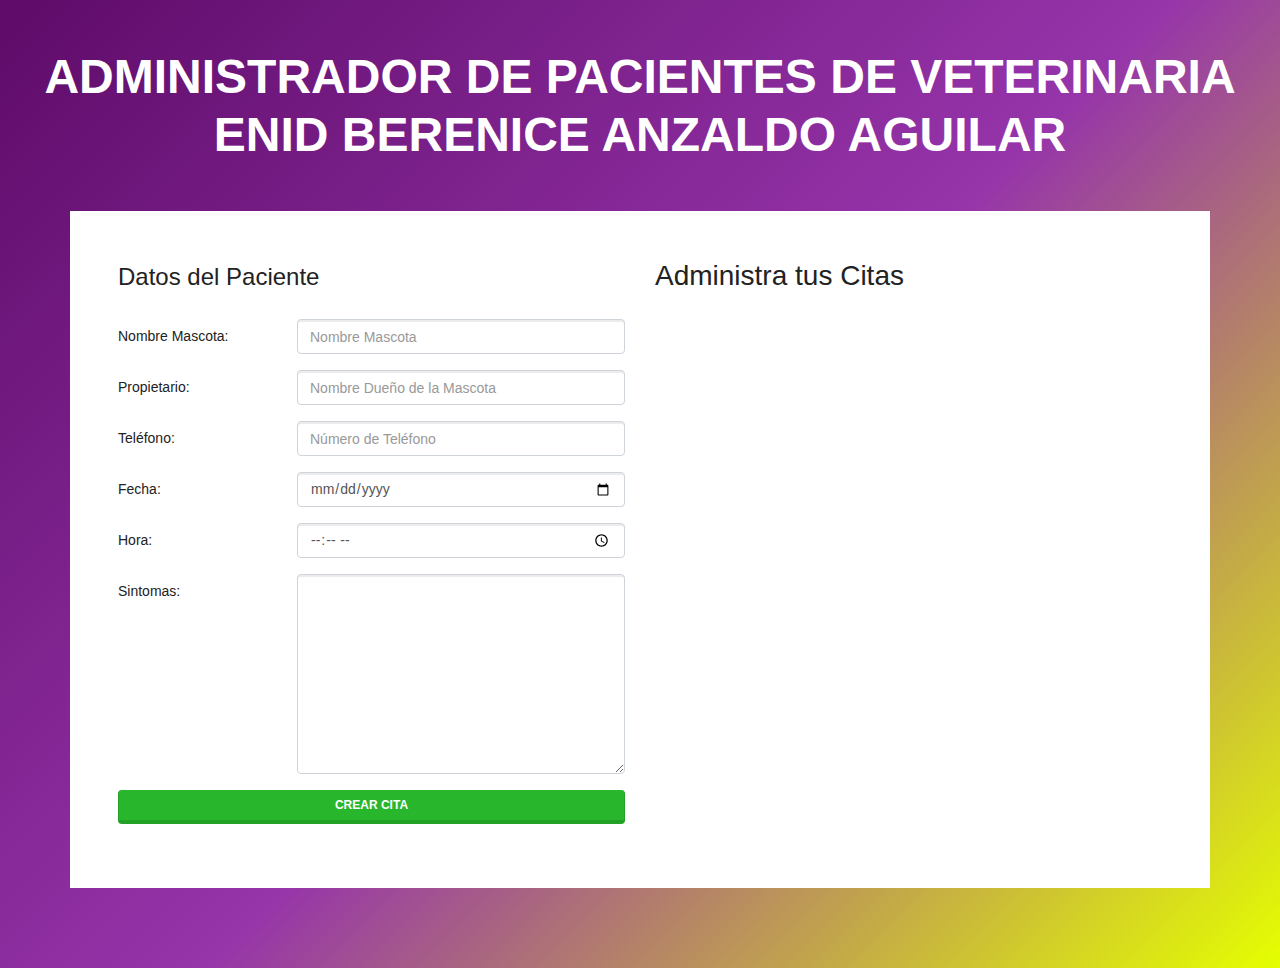
<file: Downloads/citas/index.html>
<!DOCTYPE html>
<html lang="en">
<head>
    <meta charset="UTF-8">
    <meta name="viewport" content="width=device-width, initial-scale=1.0">
    <meta http-equiv="X-UA-Compatible" content="ie=edge">
    <title>Administrador de Pacientes</title>
    <link rel="stylesheet" href="css/bootstrap.css">
    <link rel="stylesheet" href="css/styles.css">
</head>
<body>
    <h2 class="text-center my-5 titulo">Administrador de Pacientes de Veterinaria Enid Berenice Anzaldo Aguilar</h2>
    <div class="container mt-5 p-5">
        <div id="contenido" class="row">
            <div class="col-md-6 agregar-cita">
                <form id="nueva-cita">
                    <legend class="mb-4">Datos del Paciente</legend>
                    <div class="form-group row">
                        <label class="col-sm-4 col-lg-4 col-form-label">Nombre Mascota:</label>
                        <div class="col-sm-8 col-lg-8">
                            <input type="text" id="mascota" name="mascota" class="form-control" placeholder="Nombre Mascota">
                        </div>
                    </div>
                    <div class="form-group row">
                        <label class="col-sm-4 col-lg-4 col-form-label">Propietario:</label>
                        <div class="col-sm-8 col-lg-8">
                            <input type="text" id="propietario" name="propietario" class="form-control"  placeholder="Nombre Dueño de la Mascota">
                        </div>
                    </div>
                    <div class="form-group row">
                        <label class="col-sm-4 col-lg-4 col-form-label">Teléfono:</label>
                        <div class="col-sm-8 col-lg-8">
                            <input type="tel" id="telefono" name="telefono" class="form-control"  placeholder="Número de Teléfono">
                        </div>
                    </div>
                    <div class="form-group row">
                        <label class="col-sm-4 col-lg-4 col-form-label">Fecha:</label>
                        <div class="col-sm-8 col-lg-8">
                            <input type="date" id="fecha" name="fecha" class="form-control">
                        </div>
                    </div>

                    <div class="form-group row">
                        <label class="col-sm-4 col-lg-4 col-form-label">Hora:</label>
                        <div class="col-sm-8 col-lg-8">
                            <input type="time" id="hora" name="hora" class="form-control">
                        </div>
                    </div>

                    <div class="form-group row">
                        <label class="col-sm-4 col-lg-4 col-form-label">Sintomas:</label>
                        <div class="col-sm-8 col-lg-8">
                            <textarea id="sintomas" name="sintomas" class="form-control"></textarea>
                        </div>
                    </div>
                    <div class="form-group">
                            <button type="submit" class="btn btn-success w-100 d-block">Crear Cita</button>
                    </div>
                </form>
            </div>
            <div class="col-md-6">
                <h2 id="administra" class="mb-4">Administra tus Citas</h2>
                <ul id="citas" class="list-group lista-citas"></ul>
            </div>
        </div> <!--.row-->
    </div><!--.container-->

    <script src="js/app.js"></script>

</body>
</html>
</file>
<file: Downloads/citas/css/styles.css>
html {
  min-height: 100%;
}
body {
  margin: 0;
  padding: 0;
  font-family: sans-serif;
  background-image: linear-gradient(-225deg, #5e0b69 0%, #9634aa 52%, #e5ff00 100%);
  min-height: 100%;
  padding-bottom: 5rem;
}
.titulo {
  font-weight: bold;
  font-size: 3rem;
  text-transform: uppercase;
  color: white;
}
.container {
    background-color: white;
}
header {
  margin-top: 3rem;
}
header h1 {
  color: white;
}
.lista-citas .cita {
  border-bottom: 1px solid #e1e1e1;
  padding: 2rem;
  padding-bottom: 3rem;
  
}
.lista-citas .cita:last-of-type {
  border-bottom: 0;
}

.lista-citas .cita p {
  margin:0;
}
.lista-citas .cita button {
  margin-top: 1rem!important;
}
.lista-citas .cita span {
  font-weight: bold;
}
textarea {
    height: 200px!important;
}

svg {
  width: 21px;
}
</file>
